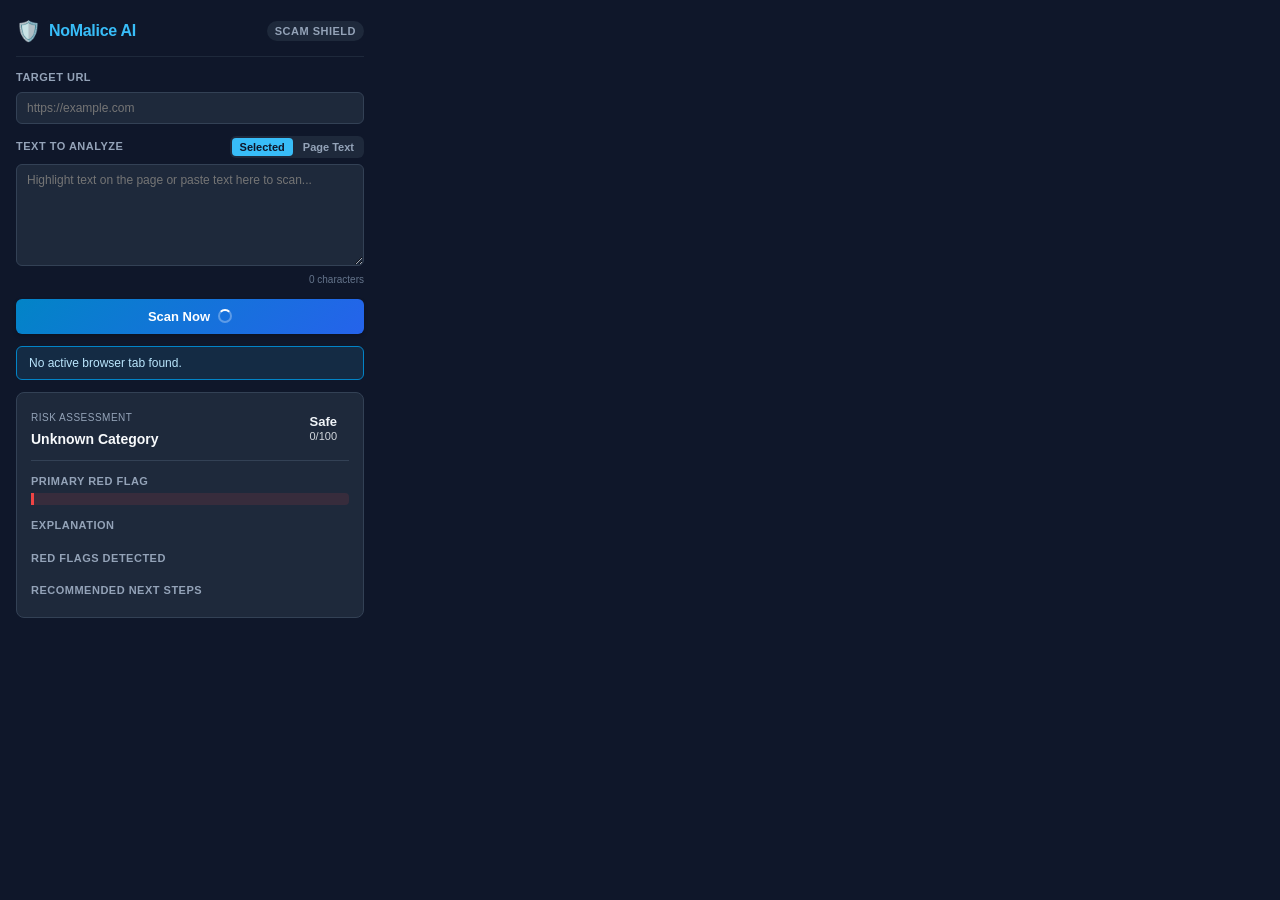
<file: extension/popup.html>
<!DOCTYPE html>
<html lang="en">
<head>
  <meta charset="UTF-8">
  <meta name="viewport" content="width=device-width, initial-scale=1.0">
  <title>NoMalice AI Scam Shield</title>
  <link rel="stylesheet" href="styles.css">
</head>
<body>
  <div class="container">
    <header class="header">
      <div class="logo-area">
        <span class="shield-icon">🛡️</span>
        <h1>NoMalice AI</h1>
      </div>
      <span class="badge-subtitle">Scam Shield</span>
    </header>

    <div class="field-group">
      <label for="page-url">Target URL</label>
      <input type="text" id="page-url" placeholder="https://example.com" spellcheck="false">
    </div>

    <div class="field-group">
      <div class="label-row">
        <label for="scan-text">Text to Analyze</label>
        <div class="source-toggle">
          <button type="button" id="btn-source-selection" class="toggle-btn active" title="Use selected text from page">Selected</button>
          <button type="button" id="btn-source-page" class="toggle-btn" title="Use visible text from current page">Page Text</button>
        </div>
      </div>
      <textarea id="scan-text" rows="6" placeholder="Highlight text on the page or paste text here to scan..."></textarea>
      <div class="char-count" id="char-count">0 characters</div>
    </div>

    <button type="button" id="btn-scan" class="btn-primary">
      <span class="btn-text">Scan Now</span>
      <span class="spinner" id="btn-spinner" hidden></span>
    </button>

    <div id="status-message" class="status-box" hidden></div>

    <div id="results-card" class="results-card" hidden>
      <div class="results-header">
        <div>
          <span class="results-label">Risk Assessment</span>
          <div class="category-name" id="res-category">Unknown Category</div>
        </div>
        <div class="risk-pill" id="res-risk-pill">
          <span id="res-risk-level">Safe</span>
          <span class="risk-score" id="res-risk-score">0/100</span>
        </div>
      </div>

      <div class="results-section" id="res-primary-red-flag-container">
        <h3>Primary Red Flag</h3>
        <p id="res-primary-red-flag" class="highlight-flag"></p>
      </div>

      <div class="results-section">
        <h3>Explanation</h3>
        <p id="res-explanation"></p>
      </div>

      <div class="results-section" id="res-red-flags-container">
        <h3>Red Flags Detected</h3>
        <ul id="res-red-flags-list" class="tag-list"></ul>
      </div>

      <div class="results-section" id="res-next-steps-container">
        <h3>Recommended Next Steps</h3>
        <ol id="res-next-steps-list" class="steps-list"></ol>
      </div>
    </div>
  </div>

  <script src="popup.js" defer></script>
</body>
</html>
</file>
<file: extension/styles.css>
* {
  box-sizing: border-box;
  margin: 0;
  padding: 0;
  font-family: -apple-system, BlinkMacSystemFont, "Segoe UI", Roboto, Helvetica, Arial, sans-serif;
}

body {
  width: 380px;
  background-color: #0f172a;
  color: #f1f5f9;
  font-size: 13px;
  line-height: 1.5;
}

.container {
  padding: 16px;
  display: flex;
  flex-direction: column;
  gap: 12px;
}

/* Header */
.header {
  display: flex;
  align-items: center;
  justify-content: space-between;
  border-bottom: 1px solid #1e293b;
  padding-bottom: 10px;
}

.logo-area {
  display: flex;
  align-items: center;
  gap: 8px;
}

.shield-icon {
  font-size: 20px;
}

.header h1 {
  font-size: 16px;
  font-weight: 700;
  color: #38bdf8;
  letter-spacing: -0.3px;
}

.badge-subtitle {
  font-size: 11px;
  font-weight: 600;
  background-color: #1e293b;
  color: #94a3b8;
  padding: 2px 8px;
  border-radius: 9999px;
  text-transform: uppercase;
  letter-spacing: 0.5px;
}

/* Form inputs */
.field-group {
  display: flex;
  flex-direction: column;
  gap: 6px;
}

.label-row {
  display: flex;
  justify-content: space-between;
  align-items: center;
}

label {
  font-size: 11px;
  font-weight: 600;
  text-transform: uppercase;
  letter-spacing: 0.5px;
  color: #94a3b8;
}

.source-toggle {
  display: inline-flex;
  background-color: #1e293b;
  border-radius: 6px;
  padding: 2px;
  gap: 2px;
}

.toggle-btn {
  background: transparent;
  border: none;
  color: #94a3b8;
  font-size: 11px;
  font-weight: 600;
  padding: 3px 8px;
  border-radius: 4px;
  cursor: pointer;
  transition: all 0.15s ease;
}

.toggle-btn.active {
  background-color: #38bdf8;
  color: #0f172a;
}

input[type="text"],
textarea {
  width: 100%;
  background-color: #1e293b;
  border: 1px solid #334155;
  border-radius: 6px;
  color: #f8fafc;
  font-size: 12px;
  padding: 8px 10px;
  transition: border-color 0.2s;
  resize: vertical;
}

input[type="text"]:focus,
textarea:focus {
  outline: none;
  border-color: #38bdf8;
  box-shadow: 0 0 0 1px #38bdf8;
}

.char-count {
  font-size: 10px;
  color: #64748b;
  text-align: right;
}

/* Primary Button */
.btn-primary {
  width: 100%;
  display: flex;
  align-items: center;
  justify-content: center;
  gap: 8px;
  background: linear-gradient(135deg, #0284c7 0%, #2563eb 100%);
  color: #ffffff;
  border: none;
  border-radius: 6px;
  padding: 10px 16px;
  font-size: 13px;
  font-weight: 600;
  cursor: pointer;
  box-shadow: 0 2px 4px rgba(0, 0, 0, 0.2);
  transition: opacity 0.2s, transform 0.1s;
}

.btn-primary:hover:not(:disabled) {
  opacity: 0.95;
}

.btn-primary:active:not(:disabled) {
  transform: scale(0.99);
}

.btn-primary:disabled {
  opacity: 0.6;
  cursor: not-allowed;
}

/* Spinner */
.spinner {
  width: 14px;
  height: 14px;
  border: 2px solid rgba(255, 255, 255, 0.3);
  border-top-color: #ffffff;
  border-radius: 50%;
  animation: spin 0.8s linear infinite;
  display: inline-block;
}

@keyframes spin {
  to {
    transform: rotate(360deg);
  }
}

/* Status / Alert box */
.status-box {
  padding: 8px 12px;
  border-radius: 6px;
  font-size: 12px;
  line-height: 1.4;
  word-break: break-word;
}

.status-box.error {
  background-color: rgba(239, 68, 68, 0.15);
  border: 1px solid #ef4444;
  color: #fca5a5;
}

.status-box.info {
  background-color: rgba(56, 189, 248, 0.12);
  border: 1px solid #0284c7;
  color: #bae6fd;
}

/* Results Card */
.results-card {
  background-color: #1e293b;
  border-radius: 8px;
  border: 1px solid #334155;
  padding: 14px;
  display: flex;
  flex-direction: column;
  gap: 12px;
}

.results-header {
  display: flex;
  justify-content: space-between;
  align-items: center;
  border-bottom: 1px solid #334155;
  padding-bottom: 10px;
}

.results-label {
  font-size: 10px;
  text-transform: uppercase;
  letter-spacing: 0.5px;
  color: #94a3b8;
}

.category-name {
  font-size: 14px;
  font-weight: 700;
  color: #f8fafc;
  margin-top: 2px;
}

/* Risk Pill */
.risk-pill {
  display: flex;
  flex-direction: column;
  align-items: center;
  justify-content: center;
  padding: 6px 12px;
  border-radius: 6px;
  font-weight: 700;
  font-size: 13px;
  line-height: 1.2;
}

.risk-pill .risk-score {
  font-size: 11px;
  opacity: 0.85;
  font-weight: 500;
}

/* Dynamic colors for Safe / Suspicious / High Risk */
.risk-safe {
  background-color: rgba(34, 197, 94, 0.2);
  border: 1px solid #22c55e;
  color: #4ade80;
}

.risk-suspicious {
  background-color: rgba(234, 179, 8, 0.2);
  border: 1px solid #eab308;
  color: #fde047;
}

.risk-high-risk {
  background-color: rgba(239, 68, 68, 0.2);
  border: 1px solid #ef4444;
  color: #f87171;
}

.results-section h3 {
  font-size: 11px;
  text-transform: uppercase;
  letter-spacing: 0.5px;
  color: #94a3b8;
  margin-bottom: 4px;
}

.results-section p {
  color: #e2e8f0;
  font-size: 12px;
}

.highlight-flag {
  background-color: rgba(239, 68, 68, 0.12);
  border-left: 3px solid #ef4444;
  padding: 6px 8px;
  border-radius: 0 4px 4px 0;
  color: #fca5a5 !important;
  font-weight: 500;
}

.tag-list {
  list-style: none;
  display: flex;
  flex-direction: column;
  gap: 4px;
}

.tag-list li {
  background-color: #0f172a;
  border-left: 3px solid #f59e0b;
  padding: 5px 8px;
  border-radius: 0 4px 4px 0;
  font-size: 12px;
  color: #fde68a;
}

.steps-list {
  padding-left: 18px;
  display: flex;
  flex-direction: column;
  gap: 4px;
}

.steps-list li {
  font-size: 12px;
  color: #cbd5e1;
}
</file>
